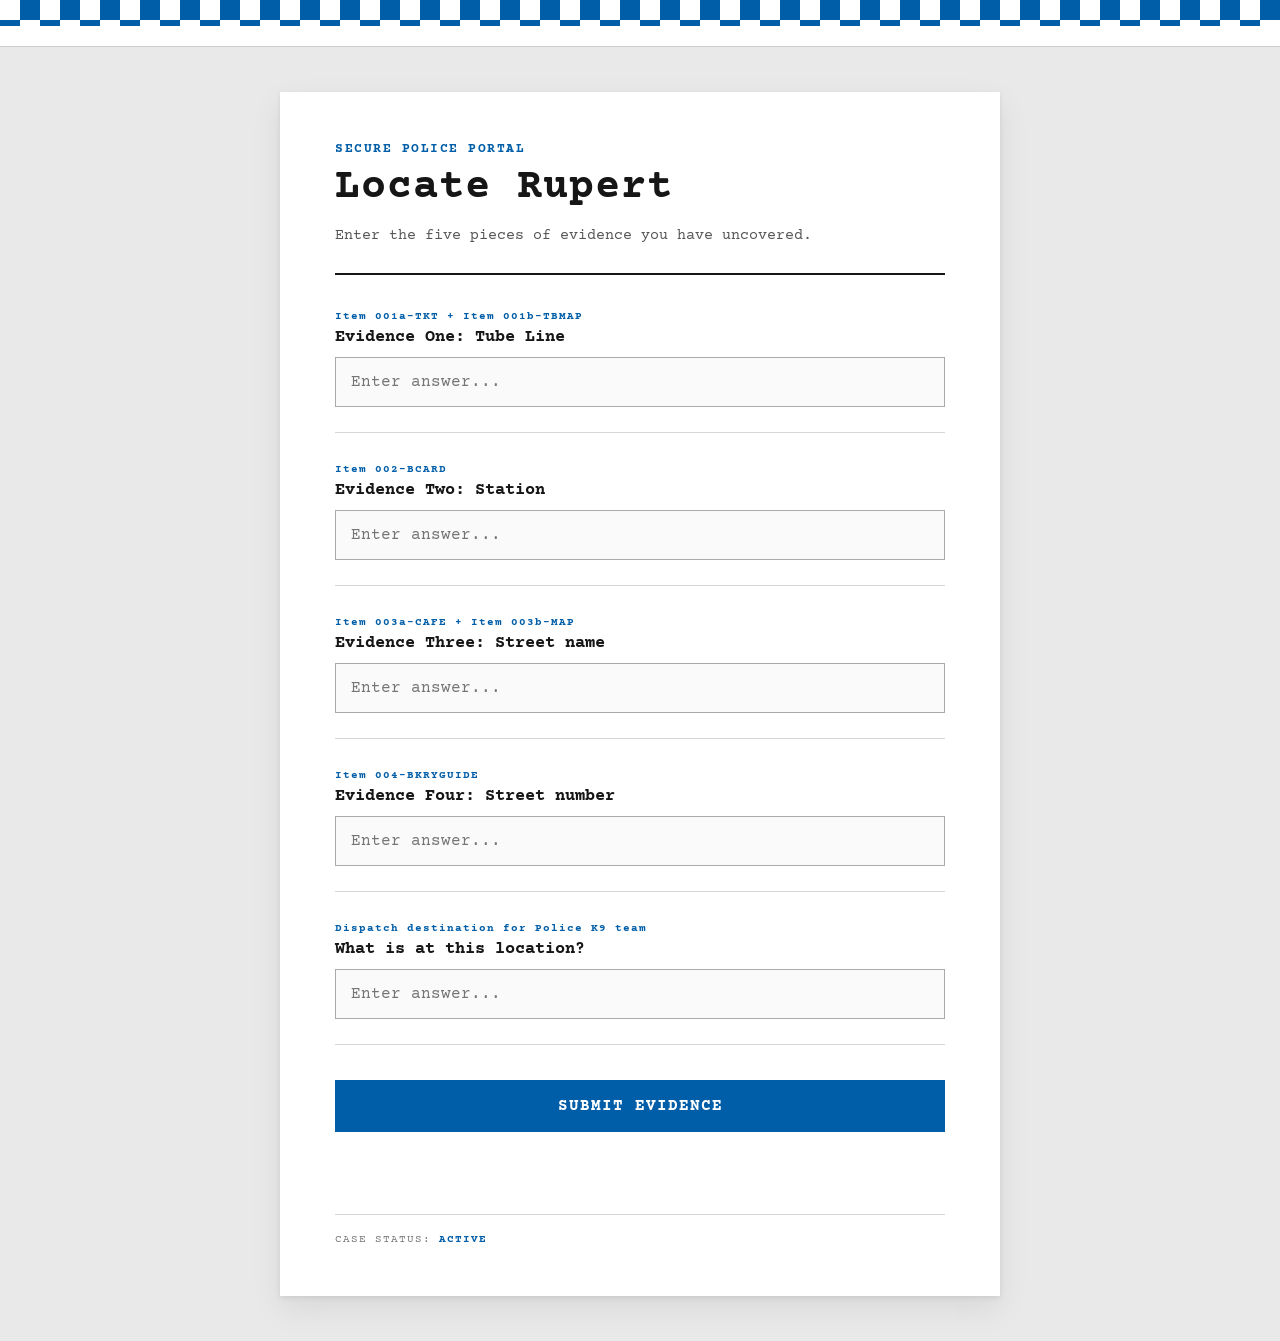
<file: index.html>
<!DOCTYPE html>
<html lang="en">
<head>
  <meta charset="UTF-8">
  <meta name="viewport" content="width=device-width, initial-scale=1.0">
  <title>The Puzzle</title>
  <link rel="stylesheet" href="style.css">
</head>

<body>


  <header class="police-header">
    <div class="checker-strip"></div>

    <div class="police-title">
      </div>
    </div>
  </header>

  <main class="case-file">

    <div class="case-heading">
      <p class="case-reference">SECURE POLICE PORTAL</p>
      <h1>Locate Rupert</h1>
      <p class="case-subtitle">
        Enter the five pieces of evidence you have uncovered.
      </p>
    </div>

    <div class="evidence-panel">

      <div class="question">
        <label for="answer1">
          <span class="item-number">Item 001a-TKT + Item 001b-TBMAP</span>
          Evidence One: Tube Line
        </label>
        <input
          type="text"
          id="answer1"
          placeholder="Enter answer..."
          autocomplete="off"
        >
      </div>

      <div class="question">
        <label for="answer2">
          <span class="item-number">Item 002-BCARD</span>
          Evidence Two: Station
        </label>
        <input
          type="text"
          id="answer2"
          placeholder="Enter answer..."
          autocomplete="off"
        >
      </div>

      <div class="question">
        <label for="answer3">
          <span class="item-number">Item 003a-CAFE + Item 003b-MAP</span>
          Evidence Three: Street name
        </label>
        <input
          type="text"
          id="answer3"
          placeholder="Enter answer..."
          autocomplete="off"
        >
      </div>

      <div class="question">
        <label for="answer4">
          <span class="item-number">Item 004-BKRYGUIDE</span>
          Evidence Four: Street number
        </label>
        <input
          type="text"
          id="answer4"
          placeholder="Enter answer..."
          autocomplete="off"
        >
      </div>

      <div class="question">
        <label for="answer5">
          <span class="item-number">Dispatch destination for Police K9 team</span>
          What is at this location?
        </label>

        <input
          type="text"
          id="answer5"
          placeholder="Enter answer..."
          autocomplete="off"
        >
      </div>

    </div>

    <button id="unlockButton">SUBMIT EVIDENCE</button>

    <p id="message"></p>

    <div class="case-footer">
      CASE STATUS: <span>ACTIVE</span>
    </div>

  </main>

  <script src="script.js"></script>

</body>
</html>
</file>
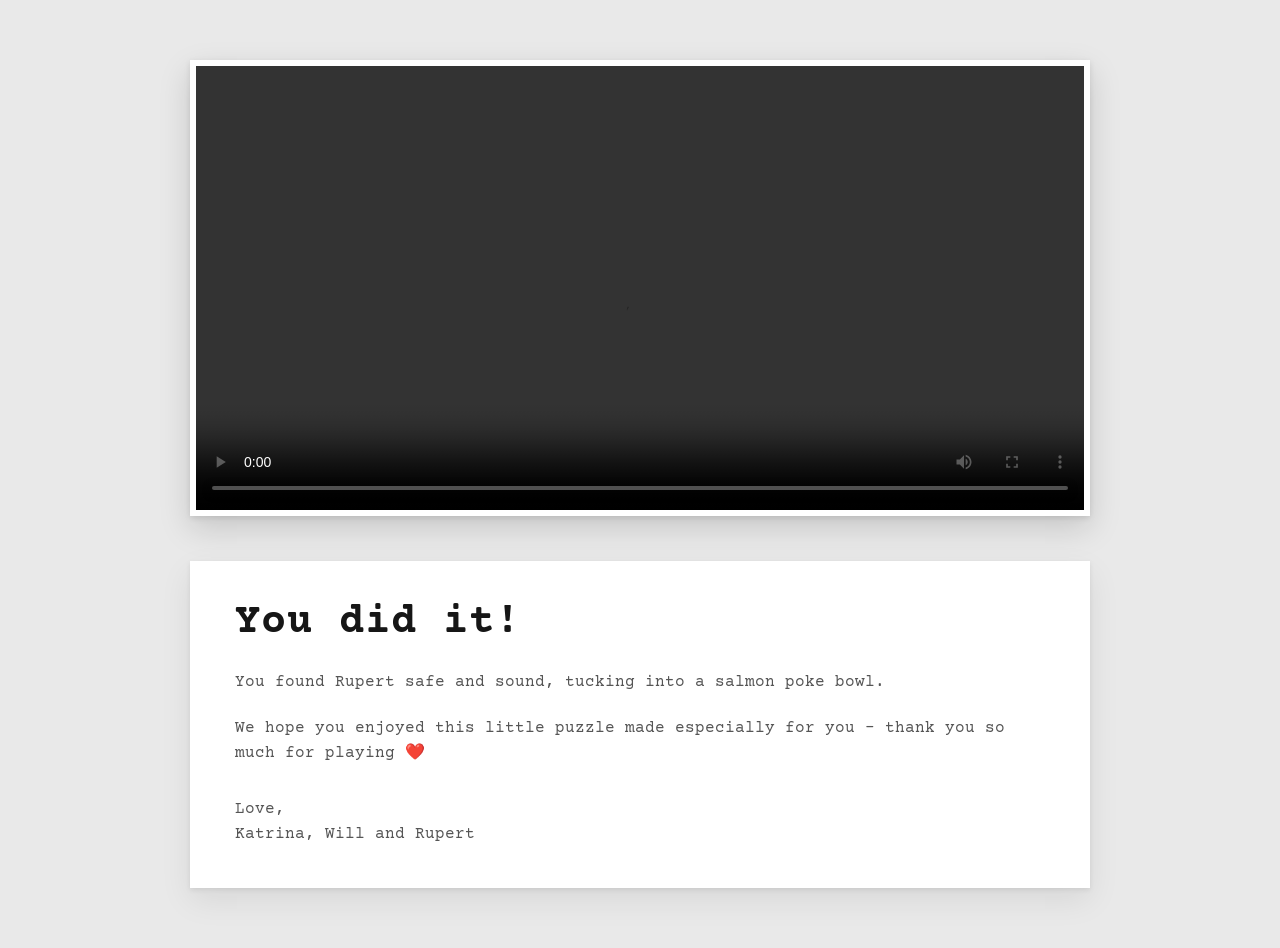
<file: video.html>
<!DOCTYPE html>
<html lang="en">
<head>
  <meta charset="UTF-8">
  <meta name="viewport" content="width=device-width, initial-scale=1.0">
  <title>You did it</title>
  <link rel="stylesheet" href="style.css">
</head>

<body>

  <main class="container video-page">

    <video controls autoplay class="reveal-video">
      <source src="assets/reveal.mp4" type="video/mp4">
      Your browser doesn't support video playback.
    </video>

    <div class="video-message">

      <h1>You did it!</h1>

      <p class="case-subtitle">
        You found Rupert safe and sound, tucking into a salmon poke bowl.
      </p>

      <p class="case-subtitle">
        We hope you enjoyed this little puzzle made especially for you - thank you so much for playing ❤️
      </p>

      <p class="case-subtitle sign-off">
        Love,<br>
        Katrina, Will and Rupert
      </p>

    </div>

  </main>

</body>
</html>
</file>
<file: style.css>
@import url('https://fonts.googleapis.com/css2?family=Courier+Prime:wght@400;700&display=swap');

* {
  box-sizing: border-box;
}

html {
  -webkit-text-size-adjust: 100%;
}

:root {
  --police-blue: #005ea8;
  --police-dark-blue: #003b71;
  --ink: #161616;
  --paper: #ffffff;
  --paper-grey: #f3f3f3;
  --line: #d6d6d6;
}

/* -------------------------
   PAGE
------------------------- */

body {
  margin: 0;
  min-height: 100vh;

  background: #e9e9e9;
  color: var(--ink);

  font-family: "Courier Prime", monospace;

  display: flex;
  flex-direction: column;
  align-items: center;

  overflow-x: hidden;
}

/* -------------------------
   POLICE HEADER
------------------------- */

.police-header {
  width: 100%;
  background: white;
  border-bottom: 1px solid #ccc;
}

/* Blue / white checkerboard */
.checker-strip {
  width: 100%;
  height: 26px;

  background-color: white;

  background-image:
    linear-gradient(
      45deg,
      var(--police-blue) 25%,
      transparent 25%,
      transparent 75%,
      var(--police-blue) 75%
    ),
    linear-gradient(
      45deg,
      var(--police-blue) 25%,
      transparent 25%,
      transparent 75%,
      var(--police-blue) 75%
    );

  background-size: 40px 40px;
  background-position: 0 0, 20px 20px;
}

.police-title {
  width: 100%;
  max-width: 780px;

  margin: auto;
  padding: 10px 20px;

  display: flex;
  justify-content: flex-end;
  align-items: center;
  gap: 10px;

  color: white;
}

.police-title > div:last-child {
  background: var(--police-blue);

  padding: 7px 18px;

  display: flex;
  flex-direction: column;

  line-height: 1;
  letter-spacing: 1px;
}

.police-title span {
  font-size: 15px;
}

.police-title strong {
  font-size: 20px;
  margin-top: 3px;
}

.crest-placeholder {
  flex-shrink: 0;

  background: var(--police-blue);

  width: 52px;
  height: 52px;

  display: flex;
  align-items: center;
  justify-content: center;

  color: white;
  font-size: 22px;
}

/* -------------------------
   CASE FILE
------------------------- */

.case-file {
  width: min(90%, 720px);

  background: var(--paper);

  margin: 45px auto;
  padding: 50px 55px;

  box-shadow:
    0 2px 5px rgba(0, 0, 0, 0.08),
    0 12px 30px rgba(0, 0, 0, 0.08);
}

.case-heading {
  border-bottom: 2px solid var(--ink);

  padding-bottom: 25px;
  margin-bottom: 35px;
}

.case-reference {
  color: var(--police-blue);

  font-size: 13px;
  font-weight: 700;

  margin: 0 0 10px;

  letter-spacing: 1.5px;
}

h1 {
  margin: 0;

  font-size: clamp(34px, 5vw, 42px);
  line-height: 1.05;

  letter-spacing: 1px;
}

.case-subtitle {
  margin: 15px 0 0;

  color: #555;

  font-size: 15px;
  line-height: 1.5;
}

/* -------------------------
   QUESTIONS
------------------------- */

.evidence-panel {
  display: flex;
  flex-direction: column;
  gap: 30px;
}

.question {
  border-bottom: 1px solid var(--line);

  padding-bottom: 25px;
}

.question label {
  display: block;

  font-weight: 700;
  font-size: 17px;

  margin-bottom: 10px;
}

.item-number {
  display: block;

  color: var(--police-blue);

  font-size: 11px;

  margin-bottom: 5px;

  letter-spacing: 1px;
}

.question input {
  width: 100%;

  min-height: 50px;

  padding: 14px 15px;

  font-family: "Courier Prime", monospace;

  /* Keep at least 16px so iOS doesn't zoom */
  font-size: 16px;

  background: #fafafa;
  color: var(--ink);

  border: 1px solid #aaa;
  border-radius: 0;

  transition:
    border-color 0.2s ease,
    box-shadow 0.2s ease;
}

.question input:focus {
  outline: none;

  border-color: var(--police-blue);

  box-shadow:
    inset 4px 0 0 var(--police-blue);
}

/* -------------------------
   BUTTON
------------------------- */

button {
  width: 100%;

  min-height: 52px;

  margin-top: 35px;

  padding: 16px 20px;

  background: var(--police-blue);

  color: white;

  border: none;

  font-family: "Courier Prime", monospace;

  font-size: 16px;
  font-weight: 700;

  letter-spacing: 1px;

  cursor: pointer;

  touch-action: manipulation;

  transition:
    background 0.2s ease,
    transform 0.1s ease;
}

button:hover {
  background: var(--police-dark-blue);
}

button:active {
  transform: scale(0.99);
}

/* -------------------------
   RESULT
------------------------- */

#message {
  min-height: 25px;

  text-align: center;

  margin: 22px 0 0;

  font-weight: 700;
  font-size: 16px;

  line-height: 1.4;
}

/* -------------------------
   CASE FOOTER
------------------------- */

.case-footer {
  margin-top: 35px;

  padding-top: 18px;

  border-top: 1px solid var(--line);

  font-size: 11px;

  letter-spacing: 1px;

  color: #777;
}

.case-footer span {
  color: var(--police-blue);
  font-weight: 700;
}

/* -------------------------
   SCREEN SHAKE
------------------------- */

.shake {
  animation: screenShake 0.7s ease-in-out;
}

@keyframes screenShake {
  0% {
    transform: translate(0, 0);
  }

  10% {
    transform: translate(-8px, 3px);
  }

  20% {
    transform: translate(8px, -3px);
  }

  30% {
    transform: translate(-10px, 2px);
  }

  40% {
    transform: translate(10px, -2px);
  }

  50% {
    transform: translate(-7px, 3px);
  }

  60% {
    transform: translate(7px, -3px);
  }

  70% {
    transform: translate(-4px, 2px);
  }

  80% {
    transform: translate(4px, -2px);
  }

  90% {
    transform: translate(-2px, 1px);
  }

  100% {
    transform: translate(0, 0);
  }
}

/* -------------------------
   KEY / UNLOCK REVEAL
------------------------- */

.key-overlay {
  position: fixed;
  inset: 0;

  padding: 20px;

  background: rgba(0, 59, 113, 0);

  display: flex;
  flex-direction: column;
  align-items: center;
  justify-content: center;

  opacity: 0;

  z-index: 9999;

  transition:
    opacity 0.4s ease,
    background 0.5s ease;
}

.key-overlay.show {
  opacity: 1;

  background: rgba(0, 59, 113, 0.95);
}

.key-icon {
  width: min(220px, 55vw);
  aspect-ratio: 1 / 1;

  background: white;

  border-radius: 50%;

  display: flex;
  align-items: center;
  justify-content: center;

  font-size: clamp(78px, 22vw, 120px);

  transform: scale(0) rotate(-20deg);

  transition:
    transform 0.8s cubic-bezier(.2, 1.5, .4, 1);
}

.key-overlay.show .key-icon {
  transform: scale(1) rotate(0deg);
}

.unlock-text {
  width: 100%;

  margin-top: 30px;

  color: white;

  font-family: "Courier Prime", monospace;

  font-size: clamp(18px, 5vw, 26px);
  font-weight: 700;

  text-align: center;
  letter-spacing: clamp(1px, 1vw, 3px);

  opacity: 0;

  transform: translateY(15px);

  transition:
    opacity 0.5s ease 0.5s,
    transform 0.5s ease 0.5s;
}

.key-overlay.show .unlock-text {
  opacity: 1;
  transform: translateY(0);
}

/* -------------------------
   VIDEO PAGE
------------------------- */

.video-page {
  width: min(92%, 900px);

  margin: 0 auto;

  padding-top: 60px;
  padding-bottom: 60px;

  text-align: center;
}

.reveal-video {
  display: block;

  width: 100%;
  max-width: 100%;
  height: auto;

  margin: 0 auto 45px;

  border: 6px solid white;

  box-shadow:
    0 2px 6px rgba(0, 0, 0, 0.1),
    0 12px 30px rgba(0, 0, 0, 0.15);
}

.video-message {
  background: white;

  padding: 40px 45px;

  text-align: left;

  box-shadow:
    0 2px 5px rgba(0, 0, 0, 0.08),
    0 12px 30px rgba(0, 0, 0, 0.08);
}

.video-message h1 {
  margin-bottom: 25px;
}

.video-message .case-subtitle {
  margin: 0 0 20px;

  font-size: 16px;
  line-height: 1.6;
}

.video-message .sign-off {
  margin-top: 30px;
  margin-bottom: 0;
}

/* Mobile video page */
@media (max-width: 600px) {
  .video-page {
    width: 100%;

    padding: 30px 16px 40px;
  }

  .reveal-video {
    margin-bottom: 30px;

    border-width: 3px;
  }

  .video-message {
    padding: 30px 22px;
  }

  .video-message h1 {
    font-size: 32px;
  }

  .video-message .case-subtitle {
    font-size: 15px;
  }
}

/* -------------------------
   TABLET
------------------------- */

@media (max-width: 800px) {
  .case-file {
    width: 92%;

    margin: 30px auto;

    padding: 40px 35px;
  }
}

/* -------------------------
   MOBILE
------------------------- */

@media (max-width: 600px) {
  body {
    align-items: stretch;
  }

  .checker-strip {
    height: 20px;

    background-size: 30px 30px;
    background-position: 0 0, 15px 15px;
  }

  .police-title {
    padding: 8px 12px;

    justify-content: flex-end;

    gap: 6px;
  }

  .crest-placeholder {
    width: 42px;
    height: 42px;

    font-size: 18px;
  }

  .police-title > div:last-child {
    padding: 6px 10px;
  }

  .police-title span {
    font-size: 11px;
  }

  .police-title strong {
    font-size: 15px;
  }

  .case-file {
    width: 100%;

    margin: 0;

    padding: 30px 20px 40px;

    box-shadow: none;
  }

  .case-heading {
    padding-bottom: 20px;
    margin-bottom: 28px;
  }

  .case-reference {
    font-size: 11px;

    letter-spacing: 1px;
  }

  h1 {
    font-size: 34px;

    overflow-wrap: anywhere;
  }

  .case-subtitle {
    font-size: 14px;
  }

  .evidence-panel {
    gap: 24px;
  }

  .question {
    padding-bottom: 22px;
  }

  .question label {
    font-size: 16px;
  }

  .question input {
    min-height: 52px;

    padding: 14px 13px;

    font-size: 16px;
  }

  button {
    min-height: 56px;

    margin-top: 28px;

    font-size: 16px;
  }

  #message {
    font-size: 15px;
  }

  .case-footer {
    margin-top: 28px;
  }

  .key-overlay {
    padding:
      max(20px, env(safe-area-inset-top))
      20px
      max(20px, env(safe-area-inset-bottom));
  }

  .key-icon {
    width: min(180px, 52vw);
  }

  .unlock-text {
    margin-top: 24px;
  }

  .video-page {
    width: 100%;

    margin: 0;

    padding: 30px 16px;
  }

  .reveal-video {
    margin-top: 20px;

    border-width: 3px;
  }
}

/* -------------------------
   VERY SMALL PHONES
------------------------- */

@media (max-width: 380px) {
  .case-file {
    padding-left: 16px;
    padding-right: 16px;
  }

  h1 {
    font-size: 30px;
  }

  .police-title span {
    font-size: 10px;
  }

  .police-title strong {
    font-size: 14px;
  }

  .crest-placeholder {
    width: 38px;
    height: 38px;
  }
}

/* -------------------------
   ACCESSIBILITY
------------------------- */

@media (prefers-reduced-motion: reduce) {
  *,
  *::before,
  *::after {
    animation-duration: 0.01ms !important;
    animation-iteration-count: 1 !important;
    transition-duration: 0.01ms !important;
  }
}
</file>
